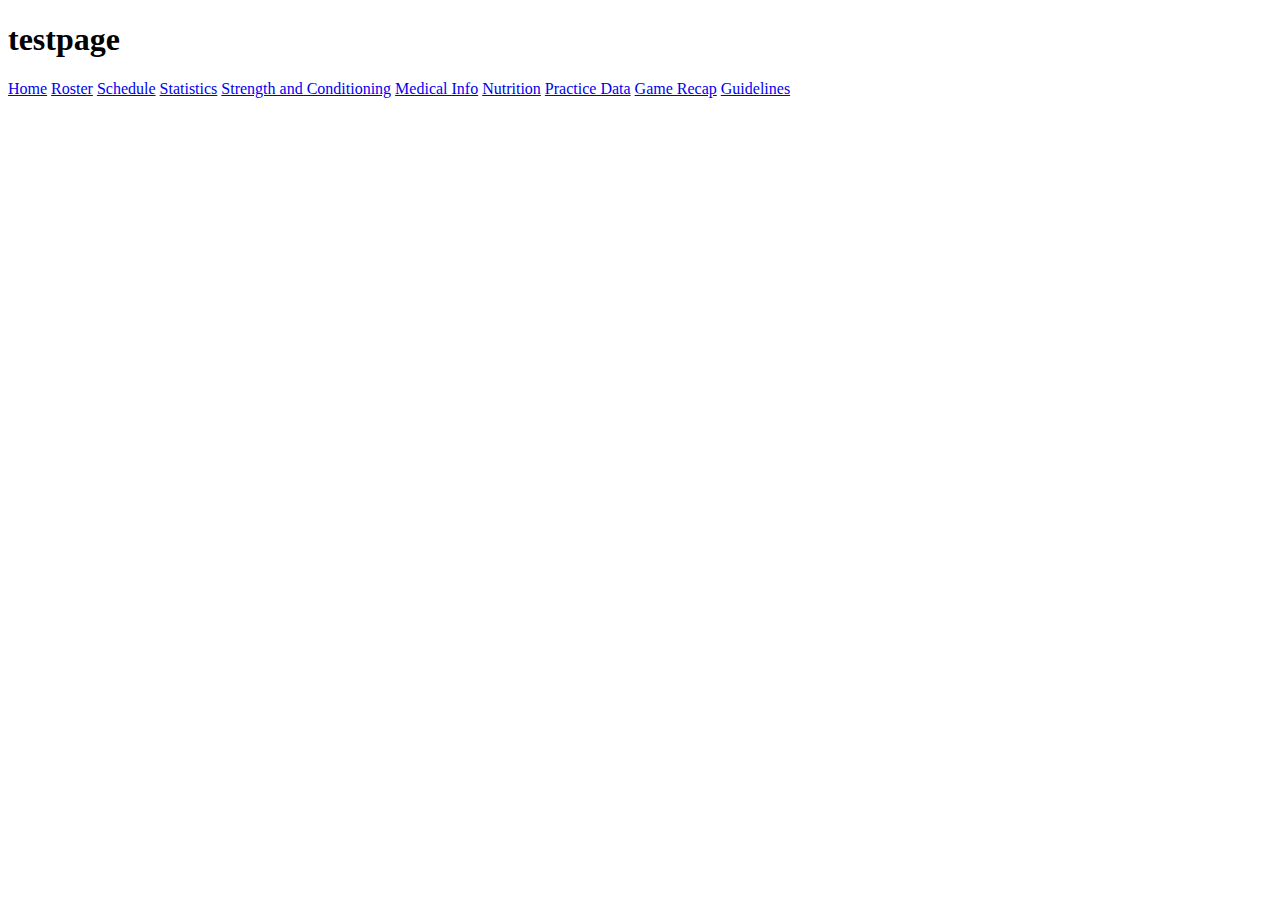
<file: index.html>
<!DOCTYPE html>
<html lang="en">
<head>
    <meta charset="UTF-8">
    <meta name="viewport" content="width=device-width, initial-scale=1.0">
    <title>Index</title>
</head>
<body>
    <h1>testpage</h1>
    <div class="center">
        <div class="row">
          <a class="space" href="index.php">Home</a>
          <a class="space" href="Roster.php">Roster</a>
          <a class="space" href="schedule.php">Schedule</a>
          <a class="space" href="statistics.php">Statistics</a>
          <a class="space" href="strengthandconditioning.php">Strength and Conditioning</a>
          <a class="space" href="medicalinfo.php">Medical Info</a>
          <a class="space" href="nutrition.php">Nutrition</a>
          <a class="space" href="practicedata.php">Practice Data</a>
          <a class="space" href="gamerecap.php">Game Recap</a>
          <a class="space" href="guidelines.php">Guidelines</a>
        </div>
      </div>
</body>
</html>
</file>
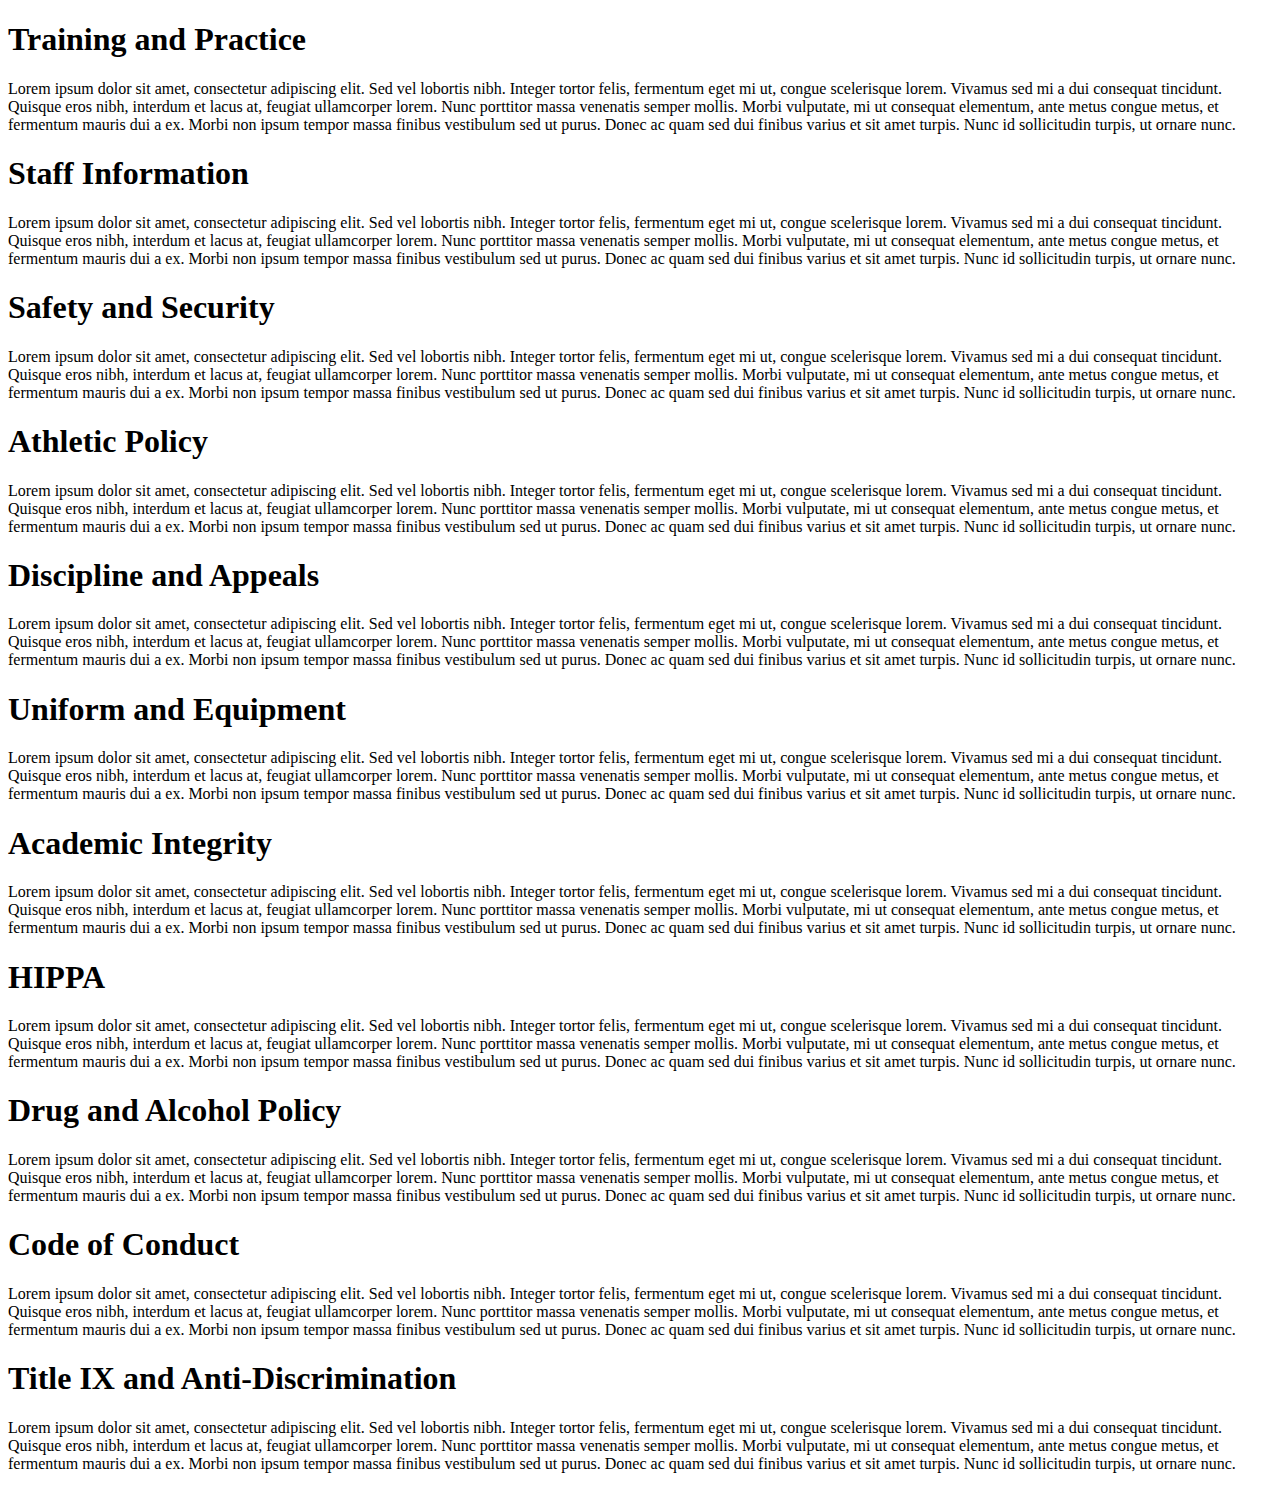
<file: guidelineslink.html>
<!DOCTYPE html>
<html lang="en">
<head>
    <meta charset="UTF-8">
    <meta name="viewport" content="width=device-width, initial-scale=1.0">
    <title>Document</title>
</head>
<body>
    <h1>Training and Practice</h1>
    <p>Lorem ipsum dolor sit amet, consectetur adipiscing elit. Sed vel lobortis nibh. Integer tortor felis, fermentum eget mi ut, congue scelerisque lorem. Vivamus sed mi a dui consequat tincidunt. Quisque eros nibh, interdum et lacus at, feugiat ullamcorper lorem. Nunc porttitor massa venenatis semper mollis. Morbi vulputate, mi ut consequat elementum, ante metus congue metus, et fermentum mauris dui a ex. 
        Morbi non ipsum tempor massa finibus vestibulum sed ut purus. Donec ac quam sed dui finibus varius et sit amet turpis. Nunc id sollicitudin turpis, ut ornare nunc.</p>
    <h1>Staff Information</h1>
    <p>Lorem ipsum dolor sit amet, consectetur adipiscing elit. Sed vel lobortis nibh. Integer tortor felis, fermentum eget mi ut, congue scelerisque lorem. Vivamus sed mi a dui consequat tincidunt. Quisque eros nibh, interdum et lacus at, feugiat ullamcorper lorem. Nunc porttitor massa venenatis semper mollis. Morbi vulputate, mi ut consequat elementum, ante metus congue metus, et fermentum mauris dui a ex. 
        Morbi non ipsum tempor massa finibus vestibulum sed ut purus. Donec ac quam sed dui finibus varius et sit amet turpis. Nunc id sollicitudin turpis, ut ornare nunc.</p>   
    <h1>Safety and Security</h1>
    <p>Lorem ipsum dolor sit amet, consectetur adipiscing elit. Sed vel lobortis nibh. Integer tortor felis, fermentum eget mi ut, congue scelerisque lorem. Vivamus sed mi a dui consequat tincidunt. Quisque eros nibh, interdum et lacus at, feugiat ullamcorper lorem. Nunc porttitor massa venenatis semper mollis. Morbi vulputate, mi ut consequat elementum, ante metus congue metus, et fermentum mauris dui a ex. 
        Morbi non ipsum tempor massa finibus vestibulum sed ut purus. Donec ac quam sed dui finibus varius et sit amet turpis. Nunc id sollicitudin turpis, ut ornare nunc.</p>  
    <h1>Athletic Policy</h1>
    <p>Lorem ipsum dolor sit amet, consectetur adipiscing elit. Sed vel lobortis nibh. Integer tortor felis, fermentum eget mi ut, congue scelerisque lorem. Vivamus sed mi a dui consequat tincidunt. Quisque eros nibh, interdum et lacus at, feugiat ullamcorper lorem. Nunc porttitor massa venenatis semper mollis. Morbi vulputate, mi ut consequat elementum, ante metus congue metus, et fermentum mauris dui a ex. 
        Morbi non ipsum tempor massa finibus vestibulum sed ut purus. Donec ac quam sed dui finibus varius et sit amet turpis. Nunc id sollicitudin turpis, ut ornare nunc.</p> 
    <h1>Discipline and Appeals</h1>
    <p>Lorem ipsum dolor sit amet, consectetur adipiscing elit. Sed vel lobortis nibh. Integer tortor felis, fermentum eget mi ut, congue scelerisque lorem. Vivamus sed mi a dui consequat tincidunt. Quisque eros nibh, interdum et lacus at, feugiat ullamcorper lorem. Nunc porttitor massa venenatis semper mollis. Morbi vulputate, mi ut consequat elementum, ante metus congue metus, et fermentum mauris dui a ex. 
        Morbi non ipsum tempor massa finibus vestibulum sed ut purus. Donec ac quam sed dui finibus varius et sit amet turpis. Nunc id sollicitudin turpis, ut ornare nunc.</p> 
    <h1>Uniform and Equipment</h1>
    <p>Lorem ipsum dolor sit amet, consectetur adipiscing elit. Sed vel lobortis nibh. Integer tortor felis, fermentum eget mi ut, congue scelerisque lorem. Vivamus sed mi a dui consequat tincidunt. Quisque eros nibh, interdum et lacus at, feugiat ullamcorper lorem. Nunc porttitor massa venenatis semper mollis. Morbi vulputate, mi ut consequat elementum, ante metus congue metus, et fermentum mauris dui a ex. 
        Morbi non ipsum tempor massa finibus vestibulum sed ut purus. Donec ac quam sed dui finibus varius et sit amet turpis. Nunc id sollicitudin turpis, ut ornare nunc.</p> 
    <h1>Academic Integrity</h1>
    <p>Lorem ipsum dolor sit amet, consectetur adipiscing elit. Sed vel lobortis nibh. Integer tortor felis, fermentum eget mi ut, congue scelerisque lorem. Vivamus sed mi a dui consequat tincidunt. Quisque eros nibh, interdum et lacus at, feugiat ullamcorper lorem. Nunc porttitor massa venenatis semper mollis. Morbi vulputate, mi ut consequat elementum, ante metus congue metus, et fermentum mauris dui a ex. 
        Morbi non ipsum tempor massa finibus vestibulum sed ut purus. Donec ac quam sed dui finibus varius et sit amet turpis. Nunc id sollicitudin turpis, ut ornare nunc.</p> 
    <h1>HIPPA</h1>
    <p>Lorem ipsum dolor sit amet, consectetur adipiscing elit. Sed vel lobortis nibh. Integer tortor felis, fermentum eget mi ut, congue scelerisque lorem. Vivamus sed mi a dui consequat tincidunt. Quisque eros nibh, interdum et lacus at, feugiat ullamcorper lorem. Nunc porttitor massa venenatis semper mollis. Morbi vulputate, mi ut consequat elementum, ante metus congue metus, et fermentum mauris dui a ex. 
        Morbi non ipsum tempor massa finibus vestibulum sed ut purus. Donec ac quam sed dui finibus varius et sit amet turpis. Nunc id sollicitudin turpis, ut ornare nunc.</p> 
    <h1>Drug and Alcohol Policy</h1>
    <p>Lorem ipsum dolor sit amet, consectetur adipiscing elit. Sed vel lobortis nibh. Integer tortor felis, fermentum eget mi ut, congue scelerisque lorem. Vivamus sed mi a dui consequat tincidunt. Quisque eros nibh, interdum et lacus at, feugiat ullamcorper lorem. Nunc porttitor massa venenatis semper mollis. Morbi vulputate, mi ut consequat elementum, ante metus congue metus, et fermentum mauris dui a ex. 
        Morbi non ipsum tempor massa finibus vestibulum sed ut purus. Donec ac quam sed dui finibus varius et sit amet turpis. Nunc id sollicitudin turpis, ut ornare nunc.</p> 
    <h1>Code of Conduct</h1>
    <p>Lorem ipsum dolor sit amet, consectetur adipiscing elit. Sed vel lobortis nibh. Integer tortor felis, fermentum eget mi ut, congue scelerisque lorem. Vivamus sed mi a dui consequat tincidunt. Quisque eros nibh, interdum et lacus at, feugiat ullamcorper lorem. Nunc porttitor massa venenatis semper mollis. Morbi vulputate, mi ut consequat elementum, ante metus congue metus, et fermentum mauris dui a ex. 
        Morbi non ipsum tempor massa finibus vestibulum sed ut purus. Donec ac quam sed dui finibus varius et sit amet turpis. Nunc id sollicitudin turpis, ut ornare nunc.</p> 
    <h1>Title IX and Anti-Discrimination</h1>
    <p>Lorem ipsum dolor sit amet, consectetur adipiscing elit. Sed vel lobortis nibh. Integer tortor felis, fermentum eget mi ut, congue scelerisque lorem. Vivamus sed mi a dui consequat tincidunt. Quisque eros nibh, interdum et lacus at, feugiat ullamcorper lorem. Nunc porttitor massa venenatis semper mollis. Morbi vulputate, mi ut consequat elementum, ante metus congue metus, et fermentum mauris dui a ex. 
        Morbi non ipsum tempor massa finibus vestibulum sed ut purus. Donec ac quam sed dui finibus varius et sit amet turpis. Nunc id sollicitudin turpis, ut ornare nunc.</p> 
</body>
</html>
</file>
